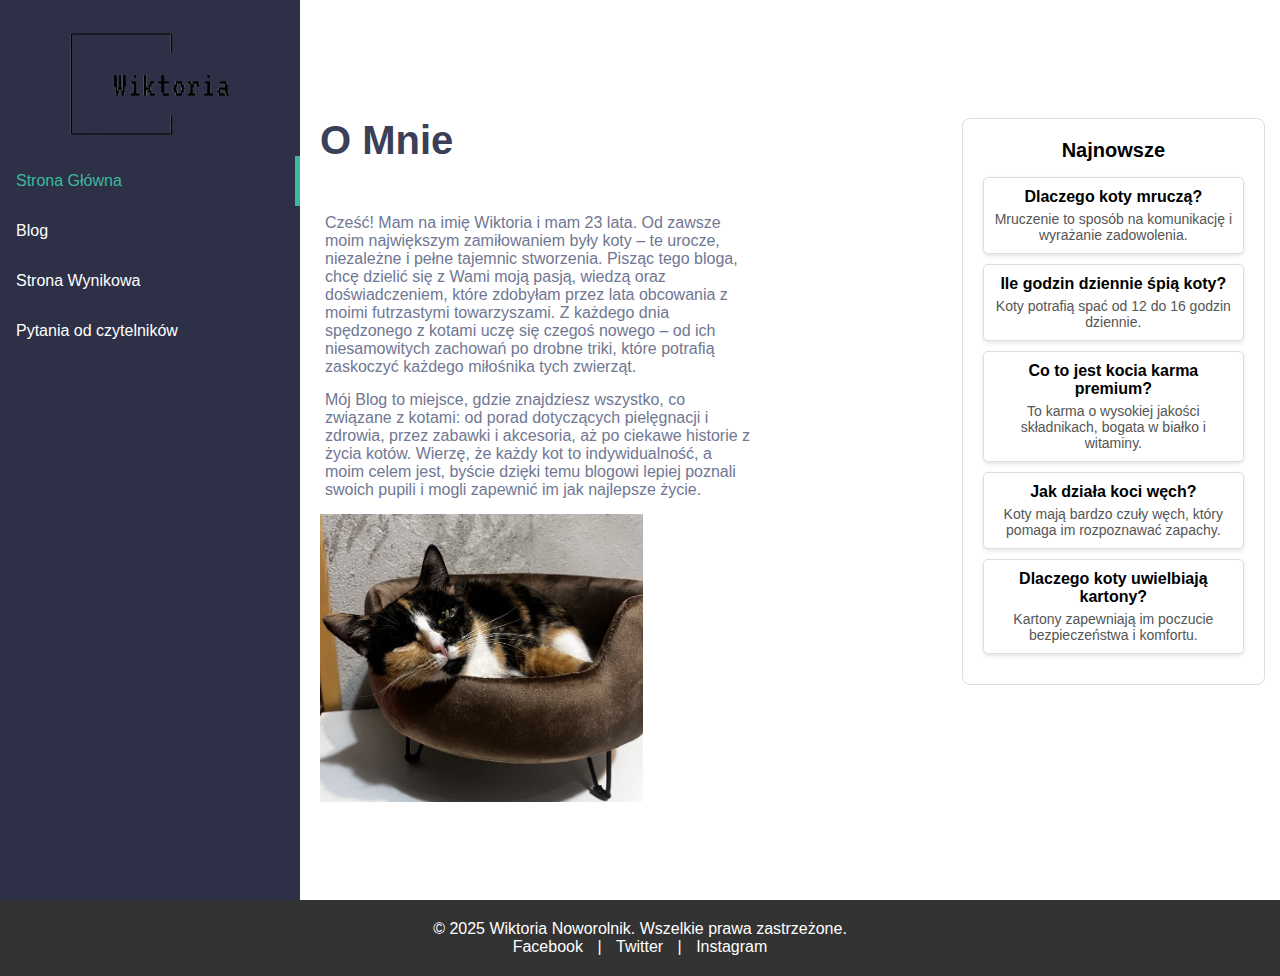
<file: index.html>
<!DOCTYPE html>
<html lang="pl">
<head>
	<meta charset="UTF-8">
	<meta http-equiv="X-UA-Compatible" content="IE=edge">
	<meta name="viewport" content="width=device-width, initial-scale=1.0">
	<title>Responsive Navbar</title>
	<link rel="stylesheet" href="style.css" />
</head>
<body>
	<div class="app">
		<div class="menu-toggle">
			<div class="hamburger">
				<span></span>
			</div>
		</div>

		<aside class="sidebar">
			<img id="sidebar-logo" src="Images/logo.png" alt="Logo">
			
			<nav class="menu">
				<a href="index.html" class="menu-item is-active">Strona Główna</a>
				<a href="blog.html" class="menu-item">Blog</a>
				<a href="#" class="menu-item">Strona Wynikowa</a>
				<a href="pytania.html" class="menu-item">Pytania od czytelników</a>
			</nav>

		</aside>

		<main class="content">
			<div class="aboutme">
				<h1>O Mnie</h1>
				<p>
					Cześć! Mam na imię Wiktoria i mam 23 lata. Od zawsze moim największym zamiłowaniem były koty – te urocze, niezależne i pełne tajemnic stworzenia. Pisząc tego bloga, chcę dzielić się z Wami moją pasją, wiedzą oraz doświadczeniem, które zdobyłam przez lata obcowania z moimi futrzastymi towarzyszami. Z każdego dnia spędzonego z kotami uczę się czegoś nowego – od ich niesamowitych zachowań po drobne triki, które potrafią zaskoczyć każdego miłośnika tych zwierząt.
				</p>
				<p>
					Mój Blog to miejsce, gdzie znajdziesz wszystko, co związane z kotami: od porad dotyczących pielęgnacji i zdrowia, przez zabawki i akcesoria, aż po ciekawe historie z życia kotów. Wierzę, że każdy kot to indywidualność, a moim celem jest, byście dzięki temu blogowi lepiej poznali swoich pupili i mogli zapewnić im jak najlepsze życie.
				</p>
				<img id="kot" src="Images/kot.png" alt="Kot">
			</div>

			<div>
				<section id="news-column">
                    <h2>Najnowsze</h2>
                    <div id="news-list" class="posts-grid"></div>
                </section>
			</div>
		</main>
	</div>
	<footer style="background-color: #333; color: #fff; text-align: center; padding: 10px 0; bottom: 0; width: 100%; padding: 20px;">
		<p>&copy; 2025 Wiktoria Noworolnik. Wszelkie prawa zastrzeżone.</p>
		<p>
			<a href="https://www.facebook.com" style="color: #fff; text-decoration: none; margin: 0 10px;">Facebook</a> |
			<a href="https://www.twitter.com" style="color: #fff; text-decoration: none; margin: 0 10px;">Twitter</a> |
			<a href="https://www.instagram.com" style="color: #fff; text-decoration: none; margin: 0 10px;">Instagram</a>
		</p>
	</footer>
	<script>
		const menu_toggle = document.querySelector('.menu-toggle');
		const sidebar = document.querySelector('.sidebar');

		menu_toggle.addEventListener('click', () => {
			menu_toggle.classList.toggle('is-active');
			sidebar.classList.toggle('is-active');
		});
	</script>

<script>
    document.addEventListener("DOMContentLoaded", () => {
	   const newsList = document.getElementById('news-list');

	   fetch('data.json')
        .then(response => {
            if (!response.ok) {
                throw new Error('Błąd podczas pobierania danych.');
            }
            return response.json();
        })
        .then(data => {
            const latestNews = data.slice(0, 5);
			latestNews.forEach(news => {
                const newsItem = document.createElement('div');
                newsItem.classList.add('news-item');
                newsItem.innerHTML = `
                    <h3>${news.title}</h3>
                    <p>${news.description}</p>
                `;
                newsList.appendChild(newsItem);
            });
		})
   });
</script>
</body>
</html>
</file>
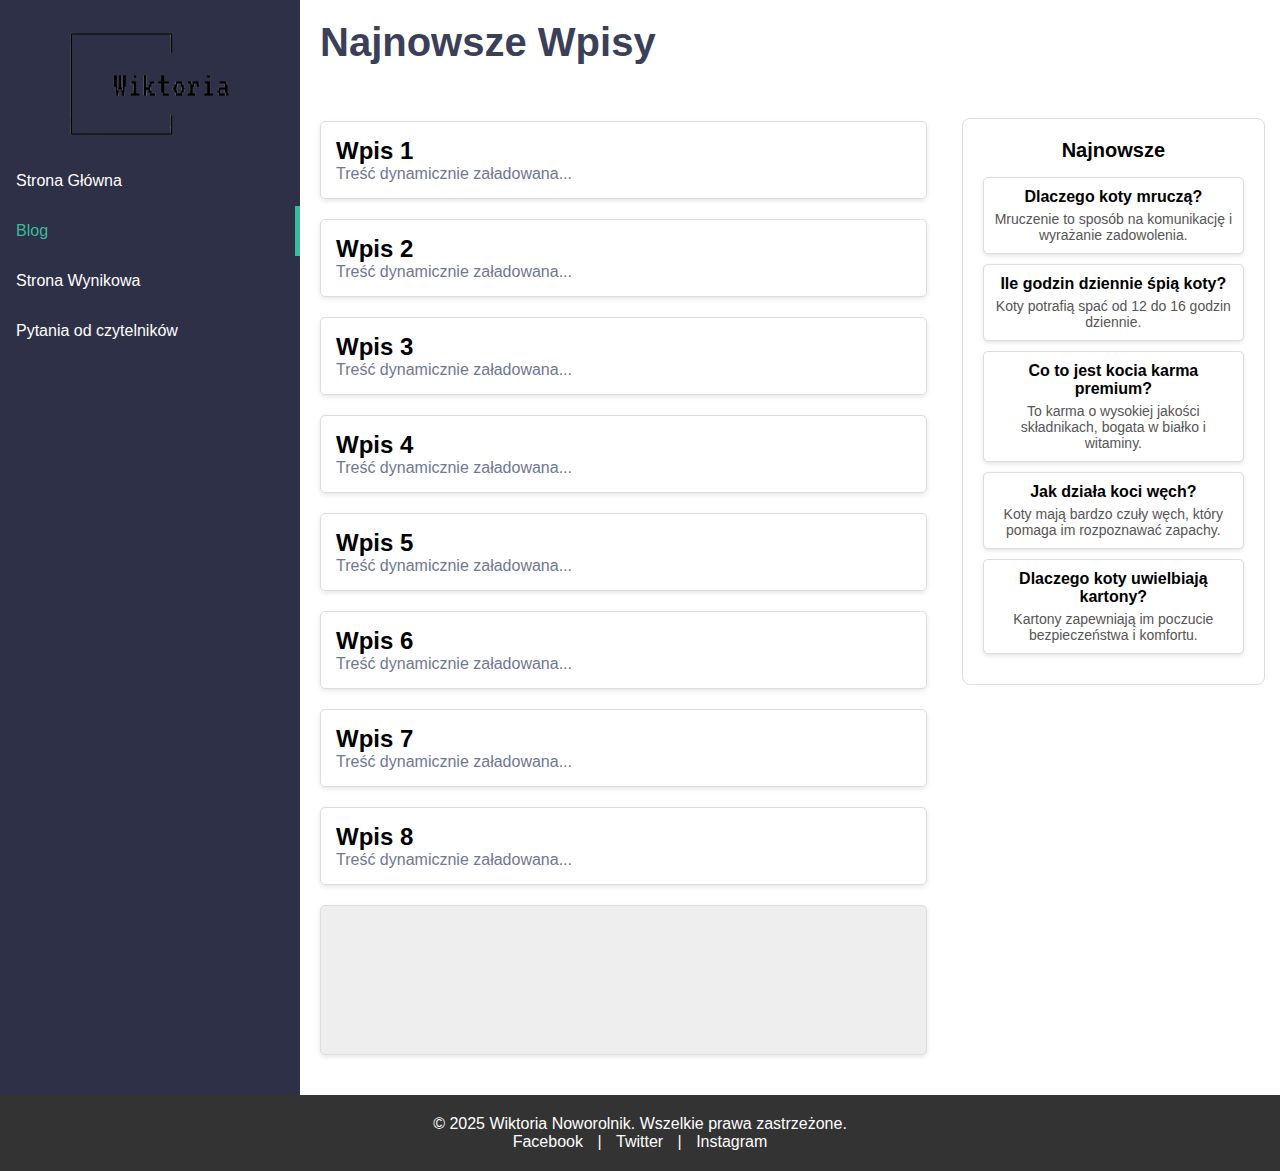
<file: blog.html>
<!DOCTYPE html>
<html lang="en">
<head>
	<meta charset="UTF-8">
	<meta http-equiv="X-UA-Compatible" content="IE=edge">
	<meta name="viewport" content="width=device-width, initial-scale=1.0">
	<title>Responsive Navbar</title>
	<link rel="stylesheet" href="style.css" />
</head>
<body>
	<div class="app">
		<div class="menu-toggle">
			<div class="hamburger">
				<span></span>
			</div>
		</div>

		<aside class="sidebar">
			<img id="sidebar-logo" src="Images/logo.png" alt="Logo">
			
			<nav class="menu">
				<a href="index.html" class="menu-item">Strona Główna</a>
				<a href="blog.html" class="menu-item is-active">Blog</a>
				<a href="#" class="menu-item">Strona Wynikowa</a>
				<a href="pytania.html" class="menu-item">Pytania od czytelników</a>
			</nav>

		</aside>

		<main class="content">
			<div>
				<h1>Najnowsze Wpisy</h1>
				<div id="main">
					<div class="post lazy" data-index="1"></div>
					<div class="post lazy" data-index="2"></div>
					<div class="post lazy" data-index="3"></div>
					<div class="post lazy" data-index="4"></div>
					<div class="post lazy" data-index="5"></div>
					<div class="post lazy" data-index="6"></div>
					<div class="post lazy" data-index="7"></div>
					<div class="post lazy" data-index="8"></div>
					<div class="post lazy" data-index="9"></div>
				</div>
			</div>

			<div>
				<section id="news-column">
                    <h2>Najnowsze</h2>
                    <div id="news-list" class="posts-grid"></div>
                </section>
			</div>
		</main>
	</div>
	<footer style="background-color: #333; color: #fff; text-align: center; padding: 10px 0; bottom: 0; width: 100%; padding: 20px;">
		<p>&copy; 2025 Wiktoria Noworolnik. Wszelkie prawa zastrzeżone.</p>
		<p>
			<a href="https://www.facebook.com" style="color: #fff; text-decoration: none; margin: 0 10px;">Facebook</a> |
			<a href="https://www.twitter.com" style="color: #fff; text-decoration: none; margin: 0 10px;">Twitter</a> |
			<a href="https://www.instagram.com" style="color: #fff; text-decoration: none; margin: 0 10px;">Instagram</a>
		</p>
	</footer>
	<script>
		const menu_toggle = document.querySelector('.menu-toggle');
		const sidebar = document.querySelector('.sidebar');

		menu_toggle.addEventListener('click', () => {
			menu_toggle.classList.toggle('is-active');
			sidebar.classList.toggle('is-active');
		});
	</script>

<script>
    document.addEventListener("DOMContentLoaded", () => {
       const lazyPosts = document.querySelectorAll('.lazy');
	   const newsList = document.getElementById('news-list');

	   fetch('data.json')
        .then(response => {
            if (!response.ok) {
                throw new Error('Błąd podczas pobierania danych.');
            }
            return response.json();
        })
        .then(data => {
            const latestNews = data.slice(0, 5);
			latestNews.forEach(news => {
                const newsItem = document.createElement('div');
                newsItem.classList.add('news-item');
                newsItem.innerHTML = `
                    <h3>${news.title}</h3>
                    <p>${news.description}</p>
                `;
                newsList.appendChild(newsItem);
            });
		})


       const lazyLoad = new IntersectionObserver((entries, observer) => {
           entries.forEach(entry => {
               if (entry.isIntersecting) {
                   entry.target.innerHTML = `<h2>Wpis ${entry.target.dataset.index}</h2><p>Treść dynamicznie załadowana...</p>`;
                   entry.target.classList.remove('lazy');
                   observer.unobserve(entry.target);
               }
           });
       });

       lazyPosts.forEach(post => lazyLoad.observe(post));       
   });
</script>
</body>
</html>
</file>
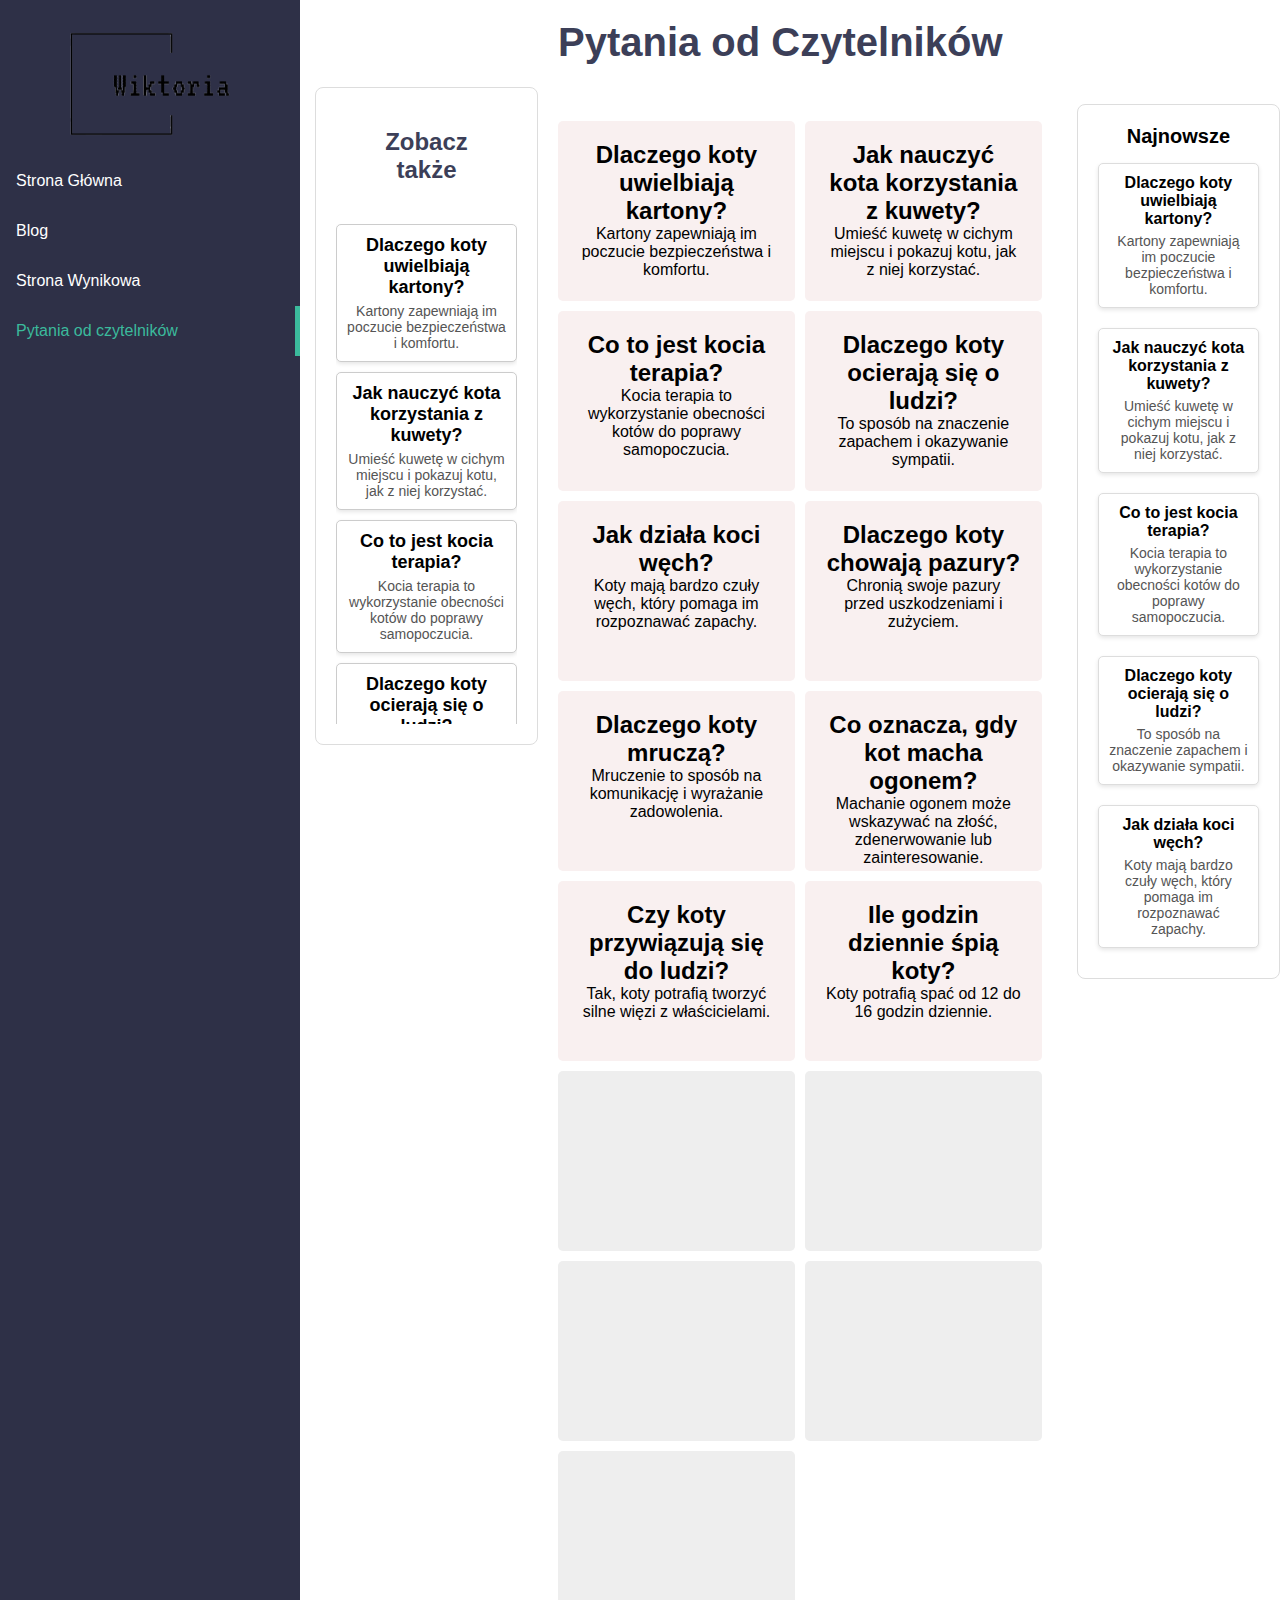
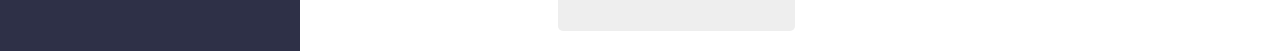
<file: pytania.html>
<!DOCTYPE html>
<html lang="en">
<head>
	<meta charset="UTF-8">
	<meta http-equiv="X-UA-Compatible" content="IE=edge">
	<meta name="viewport" content="width=device-width, initial-scale=1.0">
	<title>Responsive Navbar</title>
	<link rel="stylesheet" href="pytania.css" />
</head>
<body>
	<div class="app">
		<div class="menu-toggle">
			<div class="hamburger">
				<span></span>
			</div>
		</div>

		<aside class="sidebar">
			<img id="sidebar-logo" src="Images/logo.png" alt="Logo">
			
			<nav class="menu">
				<a href="index.html" class="menu-item">Strona Główna</a>
				<a href="blog.html" class="menu-item">Blog</a>
				<a href="#" class="menu-item">Strona Wynikowa</a>
				<a href="pytania.html" class="menu-item is-active">Pytania od czytelników</a>
			</nav>

		</aside>

		<main class="content">
            <div>
                <!-- Sekcja "Zobacz także" -->
                <section id="news-column">
                    <h2>Najnowsze</h2>
                    <div id="news-list" class="posts-grid"></div>
                </section>
            </div>
            <div>
                <!-- Sekcja Pytań czytelników -->
                <h1>Pytania od Czytelników</h1>
                <div id="main"></div>
            </div>
            <div>
                <!-- Sekcja "Zobacz także" -->
                <section id="suggested">
                    <h1>Zobacz także</h1>
                    <div id="suggested-posts" class="posts-grid"></div>
                </section>
            </div>
            
		</main>
	</div>


	<script>
		const menu_toggle = document.querySelector('.menu-toggle');
		const sidebar = document.querySelector('.sidebar');

		menu_toggle.addEventListener('click', () => {
			menu_toggle.classList.toggle('is-active');
			sidebar.classList.toggle('is-active');
		});
	</script>

    <script>
    document.addEventListener("DOMContentLoaded", () => {
    const mainContainer = document.getElementById('main');
    const suggestedContainer = document.getElementById('suggested-posts');
    const newsList = document.getElementById('news-list');

    fetch('data.json')
        .then(response => {
            if (!response.ok) {
                throw new Error('Błąd podczas pobierania danych.');
            }
            return response.json();
        })
        .then(data => {
            // Losowe 9 postów
            const randomPosts = data.sort(() => 0.5 - Math.random()).slice(0, 9);
            const latestNews = data.slice(0, 5);

            latestNews.forEach(news => {
                const newsItem = document.createElement('div');
                newsItem.classList.add('news-item');
                newsItem.innerHTML = `
                    <h3>${news.title}</h3>
                    <p>${news.description}</p>
                `;
                newsList.appendChild(newsItem);
            });

            randomPosts.forEach(post => {
                const postDiv = document.createElement('div');
                postDiv.classList.add('post');
                postDiv.innerHTML = `
                    <h3>${post.title}</h3>
                    <p>${post.description}</p>
                `;
                suggestedContainer.appendChild(postDiv);
            });

            // Lazy loading dla głównych wpisów
            data.forEach((post, index) => {
                const lazyDiv = document.createElement('div');
                lazyDiv.classList.add('lazy');
                lazyDiv.classList.add('post');
                lazyDiv.dataset.index = index + 1;
                mainContainer.appendChild(lazyDiv);
            });

            const lazyPosts = document.querySelectorAll('.lazy');
            const lazyLoad = new IntersectionObserver((entries, observer) => {
                entries.forEach(entry => {
                    if (entry.isIntersecting) {
                        const index = entry.target.dataset.index;
                        const postData = data[index - 1];
                        if (postData) {
                            entry.target.innerHTML = `
                                <h2>${postData.title}</h2>
                                <p>${postData.description}</p>
                            `;
                        } else {
                            entry.target.innerHTML = `
                                <h2>Nie znaleziono danych</h2>
                                <p>Brak wpisu o indeksie ${index}</p>
                            `;
                        }
                        entry.target.classList.remove('lazy');
                        observer.unobserve(entry.target);
                    }
                });
            });

            lazyPosts.forEach(post => lazyLoad.observe(post));
        })
        .catch(error => {
            console.error('Błąd podczas pobierania danych:', error);
        });
});

    </script>
</body>
</html>
</file>
<file: style.css>
* {
	margin: 0;
	padding: 0;
	box-sizing: border-box;
	font-family: sans-serif;
}

.app {
	display: flex;
	min-height: 100vh;
}

.menu-toggle {
	display: none;
	position: fixed;
	top: 2rem;
	right: 2rem;
	width: 60px;
	height: 60px;
	border-radius: 99px;
	background-color: #2e3047;
	cursor: pointer;
}

#sidebar-logo {
    display: block;
    margin: 0 auto 20px auto;
    max-width: 60%;
    min-width: 50%;
    height: auto;
}

.hamburger {
	position: relative;
	top: calc(50% - 2px);
	left: 50%;
	transform: translate(-50%, -50%);
	width: 32px;
}

.hamburger > span,
.hamburger > span::before,
.hamburger > span::after {
  display: block;
  position: absolute;
  width: 100%;
  height: 4px;
  border-radius: 99px;
  background-color: #FFF;
  transition-duration: .25s;
}

.hamburger > span::before {
  content: '';
  top: -8px;
}
.hamburger > span::after {
  content: '';
  top: 8px;
}
.menu-toggle.is-active .hamburger > span {
  transform: rotate(45deg);
}
.menu-toggle.is-active .hamburger > span::before {
  top: 0;
  transform: rotate(0deg);
}
.menu-toggle.is-active .hamburger > span::after {
  top: 0;
  transform: rotate(90deg);
}

.sidebar {
	flex: 1 1 0;
	max-width: 300px;
	padding: 2rem 1rem;
	background-color: #2e3047;
}

.sidebar h3 {
	color: #707793;
	font-size: 0.75rem;
	text-transform: uppercase;
	margin-bottom: 0.5em;
}

.sidebar .menu {
	margin: 0 -1rem;
}

.sidebar .menu .menu-item {
	display: block;
	padding: 1em;
	color: #FFF;
	text-decoration: none;
	transition: 0.2s linear;
}

.sidebar .menu .menu-item:hover,
.sidebar .menu .menu-item.is-active {
	color: #3bba9c;
	border-right: 5px solid #3bba9c;
}

.sidebar .menu .menu-item:hover {
	border-right: 5px solid #3bba9c;
}

.content {
	flex: 1 1 0;
	display: grid;
    grid-template-columns: 2fr 1fr;
	gap: 10px;
}

.content h1 {
	color: #3C3F58;
	font-size: 2.5rem;
	margin-bottom: 1rem;
    padding: 20px;
}

.content p {
	color: #707793;
}

#main {
    padding: 20px;
}

.post {
    margin-bottom: 20px;
    padding: 15px;
    border: 1px solid #ddd;
    border-radius: 5px;
    box-shadow: 0 2px 5px rgba(0, 0, 0, 0.1);
}

.aboutme{
	display: flex;
    flex-direction: column;
    justify-content: center;
}

.aboutme p{
	padding: 15px 0 0 25px ;
	width: 70%;
}

#news-column {
	margin-top: 36.5%;
	margin-left: 5px;
	margin-right: 15px;
    padding: 20px;
    border: 1px solid #ddd;
    border-radius: 8px;
    text-align: center;
}

#news-column h2 {
    font-size: 20px;
    margin-bottom: 15px;
}



#news-list::-webkit-scrollbar {
    width: 5px; /* Wąski pasek przewijania (dla Chrome, Safari, Edge) */
}

#news-list::-webkit-scrollbar-thumb {
    background-color: #bbb;
    border-radius: 10px;
}

#news-list .news-item {
    margin-bottom: 10px;
    padding: 10px;
    background-color: #fff;
    border: 1px solid #ddd;
    border-radius: 5px;
    box-shadow: 0 2px 4px rgba(0, 0, 0, 0.1);
}

#news-list .news-item h3 {
    font-size: 16px;
    margin: 0 0 5px 0;
}

#news-list .news-item p {
    font-size: 14px;
    color: #555;
    margin: 0;
}

#kot{
	width: 50%;
    margin-left: 20px;
	margin-top: 15px;
}

.lazy {
    min-height: 150px;
    background-color: #eee;
}

@media (max-width: 1024px) {
	.sidebar {
		max-width: 200px;
	}

    #main {
        margin-left: 0;
        width: 100%;
    }
}

@media (max-width: 768px) {
	.menu-toggle {
		display: block;
	}
	.content {
		padding-top: 8rem;
	}
	.sidebar {
		position: fixed;
		top: 0;
		left: -300px;
		height: 100vh;
		width: 100%;
		max-width: 300px;
		transition: 0.2s linear;
	}

	.sidebar.is-active {
		left: 0;
	}

	.content {
		flex: 1 1 0;
		display: flex;
		flex-direction: column;
	}

	.aboutme p{
		padding:0 0 0 10px ;
		width: 100%;
	}
}
</file>
<file: pytania.css>
* {
	margin: 0;
	padding: 0;
	box-sizing: border-box;
	font-family: sans-serif;
}

.app {
	display: flex;
	min-height: 100vh;
}

.menu-toggle {
	display: none;
	position: fixed;
	top: 2rem;
	right: 2rem;
	width: 60px;
	height: 60px;
	border-radius: 99px;
	background-color: #2e3047;
	cursor: pointer;
}

#sidebar-logo {
    display: block;
    margin: 0 auto 20px auto;
    max-width: 60%;
    min-width: 50%;
    height: auto;
}

.hamburger {
	position: relative;
	top: calc(50% - 2px);
	left: 50%;
	transform: translate(-50%, -50%);
	width: 32px;
}

.hamburger > span,
.hamburger > span::before,
.hamburger > span::after {
  display: block;
  position: absolute;
  width: 100%;
  height: 4px;
  border-radius: 99px;
  background-color: #FFF;
  transition-duration: .25s;
}

.hamburger > span::before {
  content: '';
  top: -8px;
}
.hamburger > span::after {
  content: '';
  top: 8px;
}
.menu-toggle.is-active .hamburger > span {
  transform: rotate(45deg);
}
.menu-toggle.is-active .hamburger > span::before {
  top: 0;
  transform: rotate(0deg);
}
.menu-toggle.is-active .hamburger > span::after {
  top: 0;
  transform: rotate(90deg);
}

.sidebar {
	flex: 1 1 0;
	max-width: 300px;
	padding: 2rem 1rem;
	background-color: #2e3047;
}

.sidebar h3 {
	color: #707793;
	font-size: 0.75rem;
	text-transform: uppercase;
	margin-bottom: 0.5em;
}

.sidebar .menu {
	margin: 0 -1rem;
}

.sidebar .menu .menu-item {
	display: block;
	padding: 1em;
	color: #FFF;
	text-decoration: none;
	transition: 0.2s linear;
}

.sidebar .menu .menu-item:hover,
.sidebar .menu .menu-item.is-active {
	color: #3bba9c;
	border-right: 5px solid #3bba9c;
}

.sidebar .menu .menu-item:hover {
	border-right: 5px solid #3bba9c;
}

.content {
	flex: 1 1 0;
	display: flex;
    flex-direction: row-reverse;
}

.content h1 {
	color: #3C3F58;
	font-size: 2.5rem;
	margin-bottom: 1rem;
    padding: 20px;
}


#main {
    display: grid;
    grid-template-columns: repeat(2, 1fr); 
    gap: 10px;
    padding: 20px;
}

.post {
    background-color: #f9f0f0; 
    padding: 20px; 
    text-align: center; 
    border-radius: 5px; 
	height: 180px;
}

#suggested {
    margin-top: 36.5%;
	margin-left: 15px;
    padding: 20px;
    border: 1px solid #ddd;
    border-radius: 8px;
    text-align: center;
}

#suggested h1 {
    margin-bottom: 20px;
    font-size: 24px;
}

#suggested-posts {
    max-height: 500px; 
    overflow-y: scroll; 
    scrollbar-width: none; 
    -ms-overflow-style: none; 
}

#suggested-posts::-webkit-scrollbar {
    display: none; 
}

.posts-grid {
    display: flex;
    flex-direction: column;
    gap: 10px;
}

.posts-grid .post {
    padding: 10px;
    border: 1px solid #ccc;
    border-radius: 5px;
    background-color: #fff;
    box-shadow: 0 2px 4px rgba(0, 0, 0, 0.1);
}

.posts-grid .post h3 {
    font-size: 18px;
    margin-bottom: 5px;
}

.posts-grid .post p {
    font-size: 14px;
    color: #555;
}


#news-column {
	margin-top: 47.5%;
	margin-left: 15px;
    padding: 20px;
    border: 1px solid #ddd;
    border-radius: 8px;
    text-align: center;
}

#news-column h2 {
    font-size: 20px;
    margin-bottom: 15px;
}



#news-list::-webkit-scrollbar {
    width: 5px;
}

#news-list::-webkit-scrollbar-thumb {
    background-color: #bbb;
    border-radius: 10px;
}

#news-list .news-item {
    margin-bottom: 10px;
    padding: 10px;
    background-color: #fff;
    border: 1px solid #ddd;
    border-radius: 5px;
    box-shadow: 0 2px 4px rgba(0, 0, 0, 0.1);
}

#news-list .news-item h3 {
    font-size: 16px;
    margin: 0 0 5px 0;
}

#news-list .news-item p {
    font-size: 14px;
    color: #555;
    margin: 0;
}

/* Responsywność */
@media (max-width: 1200px) {
    #main {
        grid-template-columns: repeat(3, 1fr); 
    }
}

@media (max-width: 900px) {
    #main {
        grid-template-columns: repeat(2, 1fr); 
    }
}

@media (max-width: 600px) {
    #main {
        grid-template-columns: 1fr; 
    }
}

.lazy {
    min-height: 150px;
    background-color: #eee;
}

@media (max-width: 1024px) {
	.sidebar {
		max-width: 200px;
	}

    #main {
        margin-left: 0;
        width: 100%;
    }
}

@media (max-width: 768px) {
	.menu-toggle {
		display: block;
	}
	.content {
		padding-top: 8rem;
	}
	.sidebar {
		position: fixed;
		top: 0;
		left: -300px;
		height: 100vh;
		width: 100%;
		max-width: 300px;
		transition: 0.2s linear;
	}

	.sidebar.is-active {
		left: 0;
	}

	.content {
		flex: 1 1 0;
		display: flex;
		flex-direction: column;
	}

	#news-column{
		margin-top: 0;
		margin-left: 0;
	}
}
</file>
